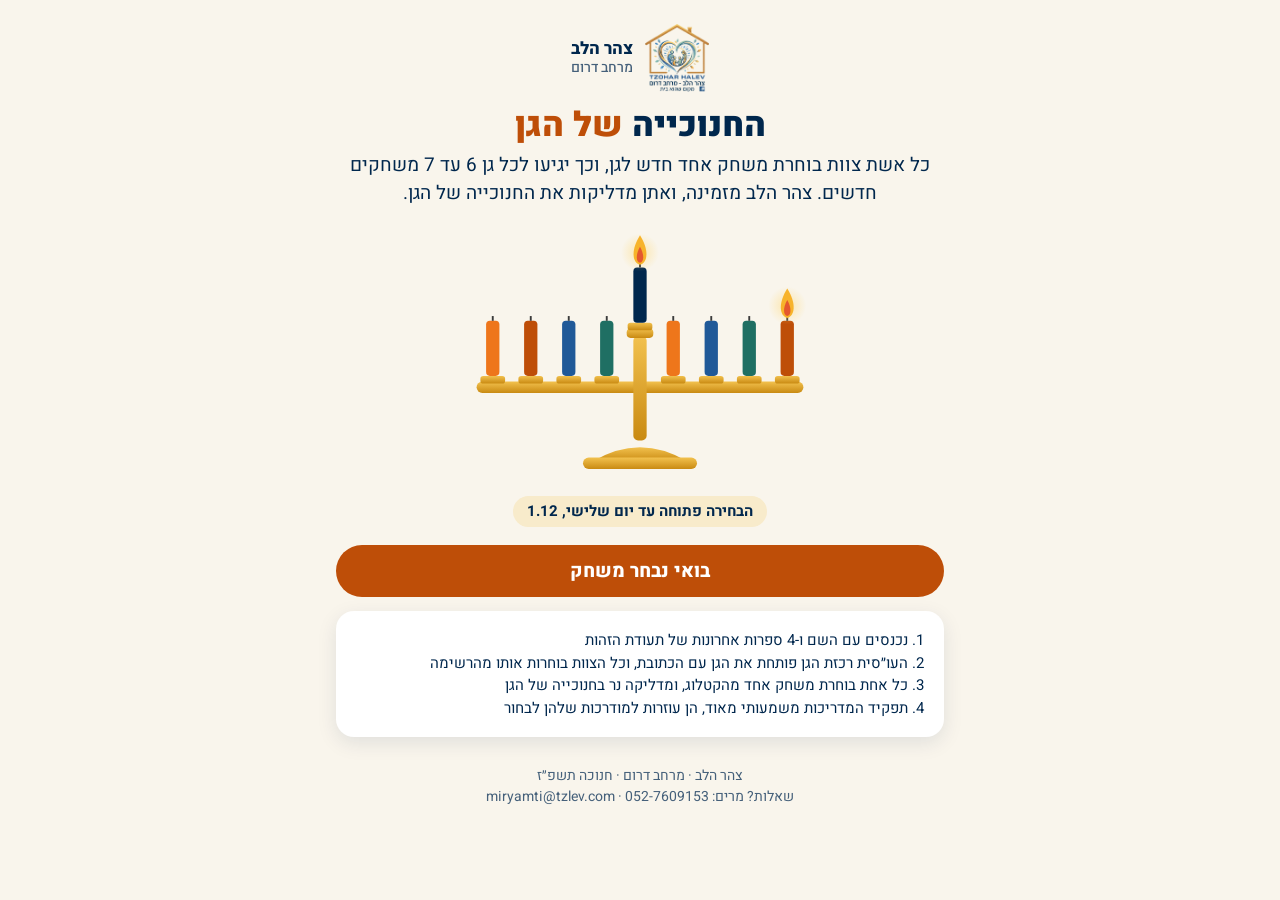
<file: index.html>
<!doctype html>
<html lang="he" dir="rtl">
<head>
<meta charset="utf-8">
<meta name="viewport" content="width=device-width, initial-scale=1">
<title>החנוכייה של הגן | צהר הלב</title>
<meta name="description" content="כל אשת צוות בגן בוחרת משחק אחד חדש לגן, וכך יגיעו לכל גן 6 עד 7 משחקים חדשים.">
<meta property="og:title" content="החנוכייה של הגן | צהר הלב מרחב דרום">
<meta property="og:description" content="כל אשת צוות בוחרת משחק אחד לגן שלה. צהר הלב מזמינה, ואתן מדליקות את החנוכייה.">
<meta property="og:type" content="website">
<meta property="og:url" content="https://miriam-tzohar.github.io/chanukiya/">
<meta property="og:image" content="https://miriam-tzohar.github.io/chanukiya/img/og.jpg">
<meta property="og:image:width" content="1200">
<meta property="og:image:height" content="630">
<meta name="twitter:card" content="summary_large_image">
<link rel="icon" href="img/logo.png">
<link rel="stylesheet" href="css/style.css?v=2711b">
</head>
<body>
<main class="wrap" id="app">
  <header class="top"><img src="img/logo.png" alt="צהר הלב"><div class="brand">צהר הלב<span>מרחב דרום</span></div></header>

  <section id="s-hero">
    <h1>החנוכייה <span class="hl">של הגן</span></h1>
    <p class="lead" id="mission"></p>
    <div id="heroChan" aria-hidden="true"></div>
    <p class="center"><span class="pill" id="deadline"></span></p>
    <button class="btn block" id="start" type="button">בואי נבחר משחק</button>
    <ol class="card small" style="padding-inline-start:36px">
      <li>נכנסים עם השם ו-4 ספרות אחרונות של תעודת הזהות</li>
      <li>העו״סית רכזת הגן פותחת את הגן עם הכתובת, וכל הצוות בוחרות אותו מהרשימה</li>
      <li>כל אחת בוחרת משחק אחד מהקטלוג, ומדליקה נר בחנוכייה של הגן</li>
      <li>תפקיד המדריכות משמעותי מאוד, הן עוזרות למודרכות שלהן לבחור</li>
    </ol>
    <div class="card hidden" id="myGans">
      <h2>הגנים שפתחת</h2>
      <p class="small muted">קישורי הניהול שלך, שמורים במכשיר הזה. בהם רואים מי בחרה, בוחרים בשם עובדת וסוגרים את הסל.</p>
      <div class="actions" id="myGansList"></div>
    </div>
  </section>

  <section id="s-id" class="hidden">
    <div class="msg info hidden" id="teacherBanner">מצב רכזת: את בוחרת בשם עובדת מהצוות של הגן</div>
    <form class="card" id="idForm" novalidate>
      <h2 id="idTitle">קודם כל, מי את?</h2>
      <div class="row2">
        <label class="field"><span>שם פרטי</span><input name="first" autocomplete="given-name" required maxlength="40"></label>
        <label class="field"><span>שם משפחה</span><input name="last" autocomplete="family-name" required maxlength="40"></label>
      </div>
      <label class="field"><span>4 ספרות אחרונות של תעודת הזהות</span>
        <input name="id4" inputmode="numeric" maxlength="4" pattern="[0-9]{4}" autocomplete="off" required dir="ltr" style="text-align:right">
        <small>רק כדי לוודא שכל אחת בוחרת משחק אחד לכל גן. לא מבקשים את המספר המלא.</small></label>
      <label class="field"><span>תפקיד</span><select name="role" required></select></label>
      <div class="msg info hidden" id="guideNote">
        <b>מדריכה יקרה, התפקיד שלך משמעותי מאוד.</b><br>
        את עוזרת למודרכות שלך לבחור. שבי איתן מול הקטלוג, המליצי על משחק שמתאים לילדים בגן,
        וכל אחת מהן נכנסת לקישור ובוחרת בעצמה.
        <div class="actions" style="margin-top:10px">
          <a class="btn small navy" href="catalog.pdf" target="_blank" rel="noopener">לקטלוג המשחקים</a>
          <a class="btn small ghost" href="wall.html">לקיר החנוכיות</a>
        </div>
      </div>
      <div id="ganPick">
        <label class="field"><span>עיר</span><select name="city" required></select></label>
        <label class="field"><span>הגן שלך</span><select name="gan" required disabled><option value="">קודם בוחרים עיר</option></select>
          <small id="ganHint"></small></label>
        <p class="small muted multi">עובדת ביותר מגן אחד? בוחרים משחק לכל גן בנפרד, עד 3 גנים. מתחילים בגן אחד, ואחרי הבחירה לוחצים "לבחירת משחק לגן נוסף".</p>
        <div id="newGan" class="newgan hidden">
          <h2>פתיחת הגן</h2>
          <p class="small muted">את רכזת הגן, ולכן את פותחת אותו. רכזת של כמה גנים? פותחים כל גן בנפרד.</p>
          <label class="field"><span>שם הגן</span><input name="gname" maxlength="60" placeholder="למשל: גן שושנים"></label>
          <label class="field"><span>כתובת הגן למשלוח המשחקים</span><input name="address" maxlength="120" autocomplete="street-address" placeholder="רחוב, מספר, עיר"></label>
          <div class="row2">
            <label class="field"><span>טלפון לתיאום משלוח</span><input name="phone" inputmode="tel" maxlength="20" dir="ltr" style="text-align:right"></label>
            <label class="field"><span>כמה יבחרו משחק לגן?</span><input name="staff" type="number" min="1" max="20" inputmode="numeric" value="6"></label>
          </div>
          <small class="muted">הגננת, הסייעות והמטפלות של הגן, ואת אם תבחרי משחק לגן הזה. בלי המדריכה, שעוזרת לצוות לבחור. לפי המספר הזה החנוכייה של הגן מתמלאת.</small>
        </div>
      </div>
      <div class="msg err" id="idErr" role="alert"></div>
      <button class="btn block" type="submit" id="idSubmit">לקטלוג המשחקים</button>
    </form>
  </section>

  <section id="s-cat" class="hidden">
    <div class="ganbar"><div class="in">
      <div class="mini" id="barChan"></div>
      <div class="t"><b id="barGan"></b><span id="barProg"></span></div>
      <button class="btn ghost small" id="back" type="button">חזרה</button>
    </div></div>
    <div class="msg info" id="catNote"></div>
    <div class="msg ok hidden" id="catFull"></div>
    <div class="msg err" id="catErr" role="alert"></div>
    <div id="catalog"></div>
  </section>

  <section id="s-open" class="hidden center">
    <h1>הגן <span class="hl">נפתח!</span></h1>
    <div id="openChan"></div>
    <p class="progress-line"><b id="openGan"></b> מופיע עכשיו ברשימת הגנים, והשמש שלו דולק.</p>
    <div class="actions" style="justify-content:center">
      <button class="btn teal" id="openPick" type="button">לבחירת המשחק שלי לגן הזה</button>
      <button class="btn ghost" id="openMore" type="button">פתיחת גן נוסף</button>
    </div>
  </section>

  <section id="s-done" class="hidden center">
    <h1>הדלקת <span class="hl">נר!</span></h1>
    <div id="doneChan"></div>
    <p class="progress-line" id="doneProg"></p>
    <div class="card">
      <p>בחרת את <b id="doneGame"></b> <b id="doneGan"></b>.</p>
      <p class="small" id="doneOthers"></p>
      <p class="small muted" id="doneNote">אפשר להחליף משחק עד שהרכזת סוגרת את הסל. מרים מזמינה את כל המשחקים, והם יגיעו לגן לפני חנוכה.</p>
      <div class="msg ok hidden" id="doneFull"></div>
      <div class="actions hidden" id="moreGan" style="justify-content:center">
        <button class="btn navy" id="moreGanBtn" type="button">עובדת גם בגן נוסף? לבחירת משחק לגן שני</button>
      </div>
      <div class="actions" style="justify-content:center">
        <button class="btn teal" id="shareBtn" type="button">תמונה לסטטוס</button>
        <a class="btn ghost" id="waBtn" target="_blank" rel="noopener">שליחה בוואטסאפ</a>
      </div>
      <div class="actions" style="justify-content:center">
        <button class="btn ghost small" id="changeBtn" type="button">החלפת משחק</button>
        <a class="btn ghost small" href="wall.html">לקיר החנוכיות</a>
        <a class="btn ghost small hidden" id="adminBack">חזרה לניהול הגן</a>
      </div>
    </div>
  </section>

  <div class="card hidden" id="ganCard" style="text-align:right">
    <h2>את השמש של <span id="gcName"></span></h2>
    <p>שלחי לצוות של הגן את אותו הקישור. כל אחת נכנסת, בוחרת את העיר ואת הגן, ובוחרת משחק. המדריכה עוזרת להן לבחור.</p>
    <div class="copybox"><input id="staffMsg" readonly aria-label="הודעה לצוות"><button class="btn small navy" id="copyStaff" type="button">העתקה</button></div>
    <div class="actions">
      <a class="btn teal small" id="waStaff" target="_blank" rel="noopener">שליחה לצוות בוואטסאפ</a>
      <a class="btn navy small" id="mailStaff">שליחה לצוות במייל</a>
    </div>
    <p class="small muted">עובדת בלי אינטרנט, או שהאתר חסום אצלה? שלחי לה את <a href="catalog.pdf" target="_blank" rel="noopener">הקטלוג להדפסה</a>. היא אומרת לך מספר משחק, ואת בוחרת בשמה במסך הניהול.</p>
    <p class="small" style="margin-top:16px"><b>קישור הניהול שלך:</b> בו רואים מי כבר בחרה ומה, אפשר לבחור בשם עובדת בלי סמארטפון, ולסגור את הסל בסוף. הוא רק שלך, אל תעבירי אותו לצוות.</p>
    <div class="actions">
      <a class="btn ghost small" id="toAdmin">למסך הניהול</a>
      <a class="btn ghost small" id="mailAdmin">שליחה לעצמי במייל</a>
      <button class="btn ghost small" id="copyAdmin" type="button">העתקת הקישור</button>
    </div>
    </div>

  <p class="foot">צהר הלב · מרחב דרום · חנוכה תשפ״ז<br>שאלות? מרים: 052-7609153 · miryamti@tzlev.com</p>
</main>

<div id="modal" class="modal hidden" role="dialog" aria-modal="true" aria-labelledby="mTitle">
  <div class="box">
    <img id="mImg" alt="" referrerpolicy="no-referrer">
    <h2 id="mTitle"></h2>
    <p><span id="mSup"></span></p>
    <p id="mQ"></p>
    <div class="msg err" id="mErr" role="alert"></div>
    <div class="actions" style="justify-content:center">
      <button class="btn" id="mYes" type="button">כן, זה המשחק שלי</button>
      <button class="btn ghost" id="mNo" type="button">עוד לא</button>
    </div>
  </div>
</div>

<script src="js/config.js?v=2711b"></script>
<script src="js/logic.js?v=2711b"></script>
<script src="js/api.js?v=2711b"></script>
<script src="js/ui.js?v=2711b"></script>
<script src="js/staff.js?v=2711b"></script>
</body>
</html>
</file>
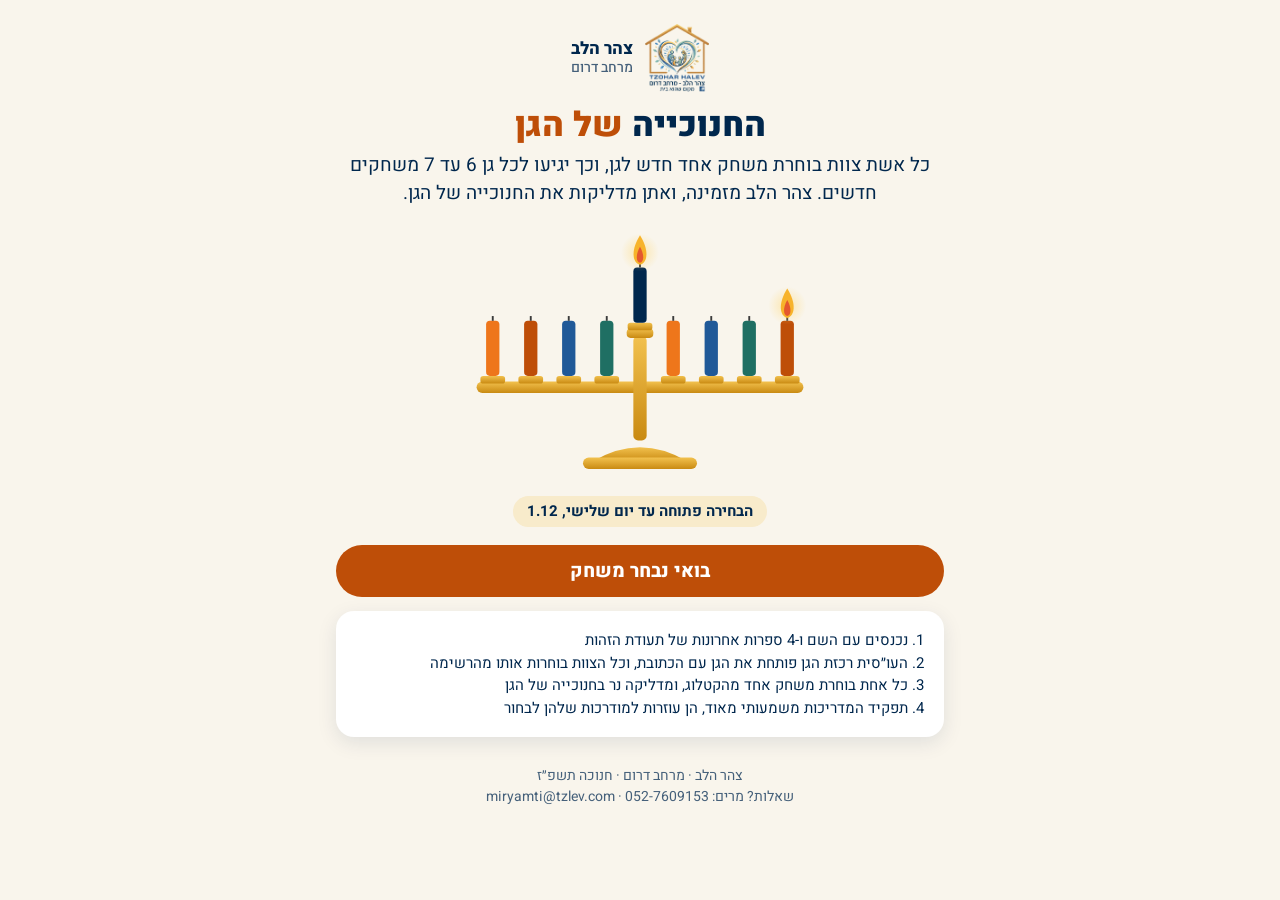
<file: gan.html>
<!doctype html>
<html lang="he" dir="rtl">
<head>
<meta charset="utf-8">
<meta name="viewport" content="width=device-width, initial-scale=1">
<title>ניהול הגן לרכזת | החנוכייה של הגן</title>
<meta name="robots" content="noindex">
<link rel="icon" href="img/logo.png">
<link rel="stylesheet" href="css/style.css?v=2711b">
</head>
<body>
<main class="wrap">
  <header class="top"><img src="img/logo.png" alt="צהר הלב"><div class="brand">צהר הלב<span>מרחב דרום</span></div></header>

  <!-- the עו״סית רכזת opens her gans on the main page (index.html); this page is only her private admin view -->
  <section id="s-admin" class="hidden">
    <h1 id="aTitle"></h1>
    <p class="center muted" id="aSub"></p>
    <div id="aChan"></div>
    <p class="progress-line" id="aProg"></p>
    <div class="msg info" id="aState"></div>
    <div class="card">
      <h2>מי כבר בחרה</h2>
      <div style="overflow-x:auto"><table class="tbl"><thead><tr><th>שם</th><th>תפקיד</th><th>משחק</th><th></th></tr></thead><tbody id="aRows"></tbody></table></div>
      <p class="small muted">עובדת בלי אינטרנט, או שהאתר חסום אצלה? שלחי לה את <a href="catalog.pdf" target="_blank" rel="noopener">הקטלוג להדפסה</a>. היא אומרת לך מספר משחק, ואת בוחרת בשמה ב"בחירה בשם עובדת" (אפשר לחפש לפי המספר).</p>
      <p class="empty hidden" id="aEmpty">עוד אף אחת לא בחרה. שלחי לצוות את הקישור.</p>
      <p class="small muted">תפקיד המדריכות משמעותי מאוד, הן עוזרות לצוות לבחור.</p>
      <div class="actions">
        <a class="btn teal small" id="onBehalf">בחירה בשם עובדת</a>
        <a class="btn ghost small" id="waStaff2" target="_blank" rel="noopener">הודעה לצוות בוואטסאפ</a>
        <a class="btn ghost small" id="mailStaff2">הודעה לצוות במייל</a>
        <button class="btn ghost small" id="copyStaff2" type="button">העתקת הודעה לצוות</button>
        <button class="btn ghost small" id="refresh" type="button">רענון</button>
      </div>
    </div>
    <div class="card">
      <h2 id="closeTitle">סגירת הסל</h2>
      <p id="closeText">כשכל הצוות בחר (או כשמגיע מועד הסגירה), סגרי את הסל. אחרי הסגירה אי אפשר להחליף, ומרים מזמינה את המשחקים.</p>
      <div class="msg err" id="aErr" role="alert"></div>
      <button class="btn navy" id="closeBtn" type="button">סגירת הסל של הגן</button>
    </div>
    <p class="center"><a class="btn ghost small" id="openAnother">רכזת של עוד גן? לפתיחת גן נוסף</a></p>
  </section>

  <section id="s-bad" class="hidden">
    <div class="msg err">קישור הניהול לא תקין. בדקי שהעתקת אותו במלואו, או פני למרים.</div>
  </section>

  <p class="foot">צהר הלב · מרחב דרום · חנוכה תשפ״ז<br>שאלות? מרים: 052-7609153 · miryamti@tzlev.com</p>
</main>

<div id="ask" class="modal hidden" role="dialog" aria-modal="true" aria-labelledby="askQ">
  <div class="box">
    <h2 id="askQ"></h2>
    <div class="actions" style="justify-content:center">
      <button class="btn navy" id="askYes" type="button">כן</button>
      <button class="btn ghost" id="askNo" type="button">ביטול</button>
    </div>
  </div>
</div>

<script src="js/config.js?v=2711b"></script>
<script src="js/logic.js?v=2711b"></script>
<script src="js/api.js?v=2711b"></script>
<script src="js/ui.js?v=2711b"></script>
<script src="js/gan.js?v=2711b"></script>
</body>
</html>
</file>
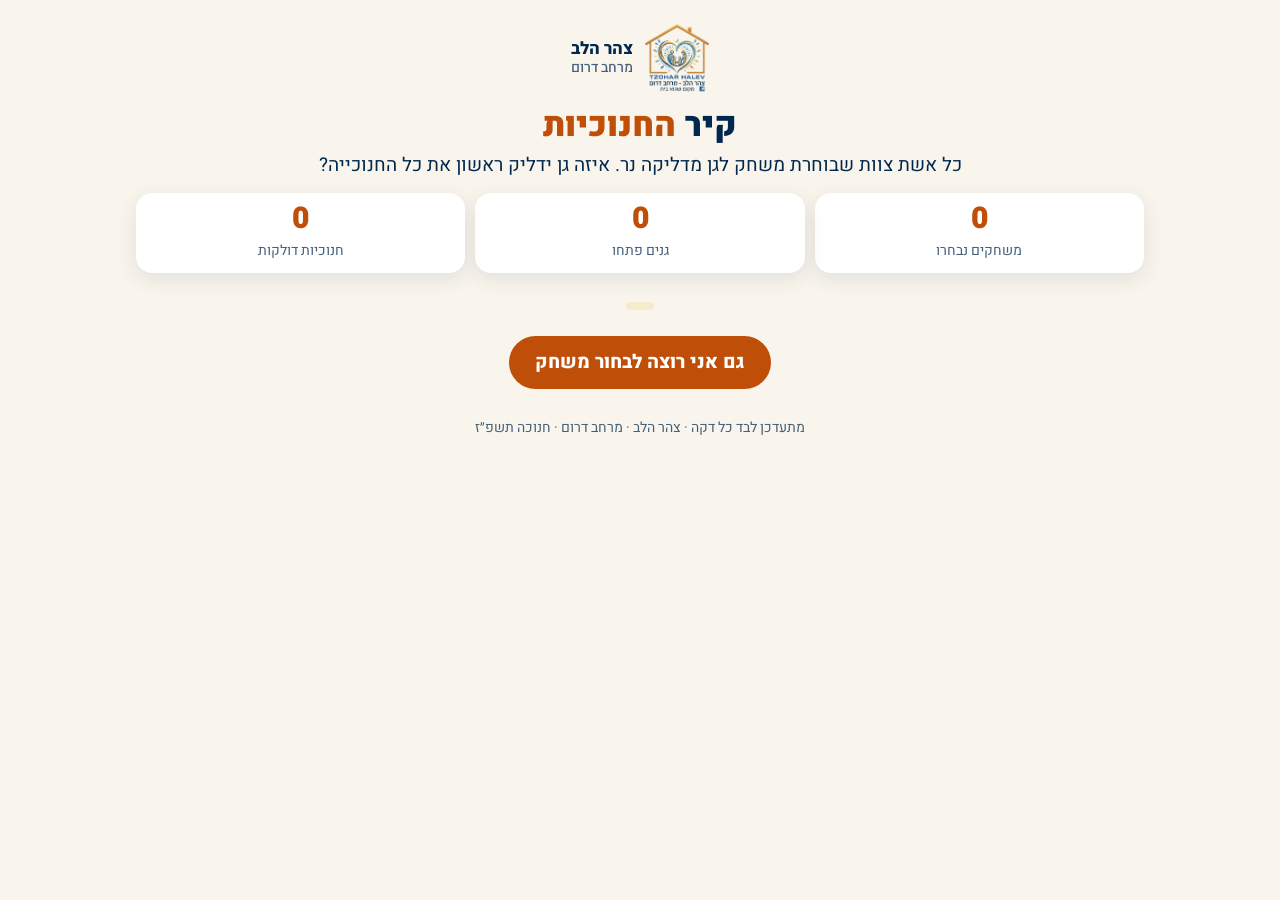
<file: wall.html>
<!doctype html>
<html lang="he" dir="rtl">
<head>
<meta charset="utf-8">
<meta name="viewport" content="width=device-width, initial-scale=1">
<title>קיר החנוכיות | צהר הלב</title>
<meta property="og:title" content="קיר החנוכיות | צהר הלב מרחב דרום">
<meta property="og:description" content="כל גן מדליק חנוכייה: כל אשת צוות בוחרת משחק לגן.">
<link rel="icon" href="img/logo.png">
<link rel="stylesheet" href="css/style.css?v=2711b">
</head>
<body>
<main class="wrap wide">
  <header class="top"><img src="img/logo.png" alt="צהר הלב"><div class="brand">צהר הלב<span>מרחב דרום</span></div></header>
  <h1>קיר <span class="hl">החנוכיות</span></h1>
  <p class="lead">כל אשת צוות שבוחרת משחק לגן מדליקה נר. איזה גן ידליק ראשון את כל החנוכייה?</p>
  <div class="stats">
    <div class="stat"><b id="tGames">0</b><span>משחקים נבחרו</span></div>
    <div class="stat"><b id="tGans">0</b><span>גנים פתחו</span></div>
    <div class="stat"><b id="tFull">0</b><span>חנוכיות דולקות</span></div>
  </div>
  <p class="center"><span class="pill" id="left"></span></p>
  <div id="cities"></div>
  <p class="empty hidden" id="none">עוד אין גנים פתוחים. העו״סיות רכזות הגנים פותחות את הגנים בימים הקרובים.</p>
  <p class="center"><a class="btn" href="index.html">גם אני רוצה לבחור משחק</a></p>
  <p class="foot">מתעדכן לבד כל דקה · צהר הלב · מרחב דרום · חנוכה תשפ״ז</p>
</main>
<script src="js/config.js?v=2711b"></script>
<script src="js/logic.js?v=2711b"></script>
<script src="js/api.js?v=2711b"></script>
<script src="js/ui.js?v=2711b"></script>
<script>
(function () {
  var $ = UI.$;
  function daysLeft() {
    var ms = new Date(window.CONFIG.DEADLINE_ISO) - new Date();
    if (ms <= 0) return 'הבחירה נסגרה. המשחקים בדרך לגנים!';
    var d = Math.ceil(ms / 86400000);
    return d === 1 ? 'היום היום האחרון לבחירה!' : 'נשארו עוד ' + d + ' ימים לבחירה';
  }
  async function load() {
    var r = await API.call('listGans', {});
    if (!r.ok) return;
    var full = r.gans.filter(function (g) { return g.chosen >= g.staff; }).length;
    $('#tGames').textContent = r.total;
    $('#tGans').textContent = r.gans.length;
    $('#tFull').textContent = full;
    $('#left').textContent = daysLeft();
    UI.show('#none', !r.gans.length);
    var by = {};
    r.gans.forEach(function (g) { (by[g.city] = by[g.city] || []).push(g); });
    var order = Logic.CITIES.filter(function (c) { return by[c]; });
    $('#cities').innerHTML = order.map(function (c) {
      var list = by[c].slice().sort(function (a, b) { return (b.chosen / b.staff) - (a.chosen / a.staff); });
      return '<h2 class="city">' + UI.esc(c) + '</h2><div class="wallgrid">' + list.map(function (g) {
        var isFull = g.chosen >= g.staff;
        return '<div class="gancard' + (isFull ? ' full' : '') + '">' + UI.chanukiah(UI.litFor(g.chosen, g.staff)) +
          '<b>' + UI.esc(g.name) + '</b><span>' + (isFull ? 'כל הצוות בחר! 🕎' : g.chosen + ' מתוך ' + g.staff) + '</span></div>';
      }).join('') + '</div>';
    }).join('');
  }
  load();
  setInterval(load, 60000);
})();
</script>
</body>
</html>
</file>
<file: css/style.css>
@font-face { font-family: 'Heebo'; src: url(../fonts/heebo-hebrew.woff2) format('woff2'); font-weight: 100 900; font-display: swap; unicode-range: U+0590-05FF, U+200C-2010, U+20AA, U+25CC, U+FB1D-FB4F; }
@font-face { font-family: 'Heebo'; src: url(../fonts/heebo-latin.woff2) format('woff2'); font-weight: 100 900; font-display: swap; unicode-range: U+0000-00FF, U+0131, U+0152-0153, U+02BB-02BC, U+02C6, U+02DA, U+02DC, U+2000-206F, U+2074, U+20AC, U+2122, U+2191, U+2193, U+2212, U+2215, U+FEFF, U+FFFD; }

:root {
  --cream: #F9F5EC;
  --paper: #FFFFFF;
  --navy: #00274D;
  --ink2: #45607A;
  --orange: #BE4E08;
  --brand: #EE761B;
  --teal: #1F6F63;
  --blue: #205998;
  --gold: #E8A317;
  --sky: #DCE8F5;
  --mint: #D6EDE6;
  --peach: #FBE2D0;
  --butter: #F8EBCB;
  --line: #E4DCCB;
  --danger: #A3261B;
  --radius: 18px;
  --shadow: 0 6px 20px rgba(0, 39, 77, .10);
}

* { box-sizing: border-box; }
html { -webkit-text-size-adjust: 100%; }
body {
  margin: 0; background: var(--cream); color: var(--navy);
  font-family: 'Heebo', 'Arial Hebrew', Arial, sans-serif; font-size: 18px; line-height: 1.5;
}
img { max-width: 100%; }
a { color: var(--blue); }
button, input, select { font: inherit; color: inherit; }
.wrap { max-width: 640px; margin: 0 auto; padding: 16px 16px 48px; }
.wrap.wide { max-width: 1040px; }
.hidden { display: none !important; }
.center { text-align: center; }
.muted { color: var(--ink2); }
.small { font-size: 15px; }

/* header */
.top { display: flex; align-items: center; gap: 12px; justify-content: center; padding: 8px 0 4px; }
.top img { width: 64px; height: auto; }
.top .brand { font-weight: 800; font-size: 17px; line-height: 1.2; }
.top .brand span { display: block; font-weight: 500; font-size: 14px; color: var(--ink2); }
h1 { font-size: 34px; line-height: 1.15; margin: 10px 0 6px; font-weight: 900; text-align: center; }
h1 .hl { color: var(--orange); }
h2 { font-size: 24px; margin: 6px 0 10px; font-weight: 800; }
.lead { text-align: center; font-size: 19px; margin: 0 auto 14px; max-width: 34em; }
.pill {
  display: inline-block; background: var(--butter); color: var(--navy); border-radius: 999px;
  padding: 4px 14px; font-weight: 700; font-size: 15px;
}
.mock-banner { background: var(--peach); text-align: center; font-size: 14px; padding: 4px; font-weight: 700; }

/* cards & forms */
.card { background: var(--paper); border-radius: var(--radius); box-shadow: var(--shadow); padding: 18px 16px; margin: 14px 0; }
.field { display: block; margin: 0 0 14px; }
.field > span { display: block; font-weight: 700; margin-bottom: 4px; }
.field small { display: block; color: var(--ink2); font-size: 14px; margin-top: 3px; }
.field input, .field select {
  width: 100%; font-size: 19px; padding: 11px 13px; border: 2px solid var(--line); border-radius: 14px; background: #fff;
}
.field input:focus, .field select:focus, .btn:focus-visible, .chip:focus-visible, .game button:focus-visible {
  outline: 3px solid var(--blue); outline-offset: 2px; border-color: var(--blue);
}
.row2 { display: grid; grid-template-columns: 1fr 1fr; gap: 10px; }
.btn {
  display: inline-flex; align-items: center; justify-content: center; gap: 8px; border: 0; cursor: pointer;
  background: var(--orange); color: #fff; font-weight: 800; font-size: 19px; border-radius: 999px;
  padding: 12px 26px; min-height: 52px; text-decoration: none;
}
.btn:hover { filter: brightness(1.06); }
.btn.block { width: 100%; }
.btn.ghost { background: transparent; color: var(--navy); border: 2px solid var(--navy); }
.btn.teal { background: var(--teal); }
.btn.navy { background: var(--navy); }
.btn.small { font-size: 16px; min-height: 40px; padding: 6px 16px; }
.btn[disabled] { opacity: .5; cursor: default; }
.msg { border-radius: 14px; padding: 10px 14px; margin: 10px 0; font-weight: 600; }
.msg.err { background: #FBE4E1; color: var(--danger); }
.msg.ok { background: var(--mint); color: var(--teal); }
.msg.info { background: var(--sky); color: var(--navy); }
.msg:empty { display: none; }
.copybox { display: flex; gap: 8px; align-items: stretch; margin: 8px 0; }
.copybox input { flex: 1; min-width: 0; font-size: 15px; padding: 8px 10px; border: 2px dashed var(--line); border-radius: 12px; background: var(--cream); direction: ltr; }
.actions { display: flex; flex-wrap: wrap; gap: 10px; margin-top: 10px; }

/* chanukiah */
.chanukiah { display: block; margin: 0 auto; width: 100%; max-width: 380px; height: auto; }
.chanukiah .flame { transform-origin: center bottom; transform-box: fill-box; animation: flicker 1.6s ease-in-out infinite alternate; }
.chanukiah .flame:nth-of-type(2n) { animation-duration: 1.2s; }
.chanukiah .glow { opacity: .55; }
@keyframes flicker { 0% { transform: scale(1, 1) rotate(-2deg); } 50% { transform: scale(.94, 1.06) rotate(2deg); } 100% { transform: scale(1.04, .96) rotate(-1deg); } }
.chanukiah .new-flame { animation: lightup .9s ease-out both, flicker 1.4s 0.9s ease-in-out infinite alternate; }
@keyframes lightup { 0% { transform: scale(0); opacity: 0; } 70% { transform: scale(1.4); opacity: 1; } 100% { transform: scale(1); } }
@media (prefers-reduced-motion: reduce) { .chanukiah .flame, .chanukiah .new-flame { animation: none; } }
.progress-line { text-align: center; font-weight: 800; font-size: 20px; margin: 6px 0; }
.progress-line b { color: var(--orange); }

/* gan header in catalog */
.ganbar {
  position: sticky; top: 0; z-index: 5; background: var(--cream); padding: 8px 0 6px;
  border-bottom: 1px solid var(--line);
}
.ganbar .in { display: flex; align-items: center; gap: 10px; }
.ganbar .mini { width: 92px; flex: none; }
.ganbar .t { flex: 1; min-width: 0; }
.ganbar .t b { display: block; font-size: 19px; line-height: 1.2; }
.ganbar .t span { font-size: 14px; color: var(--ink2); }

/* filters */
.chips { display: flex; gap: 8px; overflow-x: auto; padding: 8px 2px; scrollbar-width: none; }
.chips::-webkit-scrollbar { display: none; }
.chip {
  flex: none; border: 2px solid var(--line); background: #fff; border-radius: 999px; padding: 6px 14px;
  font-weight: 700; font-size: 15px; cursor: pointer; white-space: nowrap;
}
.chip[aria-pressed="true"] { background: var(--navy); color: #fff; border-color: var(--navy); }
.search { width: 100%; font-size: 17px; padding: 9px 13px; border: 2px solid var(--line); border-radius: 999px; background: #fff; margin: 4px 0 6px; }

/* catalog grid */
.grid { display: grid; grid-template-columns: repeat(auto-fill, minmax(158px, 1fr)); gap: 12px; margin-top: 10px; }
.game {
  position: relative; background: #fff; border-radius: 16px; box-shadow: var(--shadow); overflow: hidden;
  display: flex; flex-direction: column;
}
.game .ph { aspect-ratio: 1 / 1; background: #fff; display: grid; place-items: center; padding: 8px; }
.game .ph img { width: 100%; height: 100%; object-fit: contain; }
.game .b { padding: 8px 10px 10px; display: flex; flex-direction: column; gap: 4px; flex: 1; }
.game .n { font-weight: 800; font-size: 16px; line-height: 1.25; }
.game .meta { display: flex; justify-content: space-between; align-items: center; gap: 6px; font-size: 14px; }
.game .price { font-weight: 900; color: var(--orange); font-size: 17px; }
.game .sup { background: var(--sky); border-radius: 999px; padding: 1px 8px; font-size: 12.5px; font-weight: 700; }
.game .dom { font-size: 12.5px; color: var(--ink2); }
.game .x { font-size: 13.5px; color: var(--ink2); line-height: 1.35; }
.game .go { margin-top: auto; display: flex; flex-direction: column; gap: 6px; padding-top: 6px; }
.game .go button {
  border: 0; border-radius: 999px; background: var(--teal); color: #fff; font-weight: 800; font-size: 16px;
  padding: 8px 10px; cursor: pointer; min-height: 42px;
}
.game .go a { font-size: 13.5px; text-align: center; }
.game.taken { opacity: .55; }
.game.taken .go button { background: #9AA7B3; cursor: default; }
.game .tag {
  position: absolute; top: 8px; inset-inline-start: 8px; background: var(--navy); color: #fff; font-size: 12.5px;
  font-weight: 800; border-radius: 999px; padding: 2px 10px;
}
.game.mine { outline: 4px solid var(--gold); }
.game.mine .tag { background: var(--gold); color: var(--navy); }
.empty { text-align: center; color: var(--ink2); padding: 30px 0; }

/* modal */
.modal { position: fixed; inset: 0; background: rgba(0, 20, 40, .55); display: grid; place-items: center; padding: 16px; z-index: 50; }
.modal .box { background: #fff; border-radius: 22px; max-width: 420px; width: 100%; padding: 18px; text-align: center; max-height: 92vh; overflow: auto; }
.modal .box img { max-height: 200px; object-fit: contain; }

/* tables */
.tbl { width: 100%; border-collapse: collapse; font-size: 16px; }
.tbl th, .tbl td { text-align: start; padding: 8px 6px; border-bottom: 1px solid var(--line); vertical-align: top; }
.tbl th { font-size: 14px; color: var(--ink2); }
.tbl .del { background: none; border: 0; color: var(--danger); text-decoration: underline; cursor: pointer; font-size: 14px; }

/* wall */
.stats { display: grid; grid-template-columns: repeat(3, 1fr); gap: 10px; margin: 12px 0; }
.stat { background: #fff; border-radius: 16px; box-shadow: var(--shadow); text-align: center; padding: 10px 6px; }
.stat b { display: block; font-size: 30px; font-weight: 900; color: var(--orange); line-height: 1.1; }
.stat span { font-size: 14px; color: var(--ink2); }
.city { margin: 18px 0 6px; font-size: 22px; font-weight: 900; }
.wallgrid { display: grid; grid-template-columns: repeat(auto-fill, minmax(150px, 1fr)); gap: 10px; }
.gancard { background: #fff; border-radius: 16px; box-shadow: var(--shadow); padding: 10px; text-align: center; }
.gancard.full { background: var(--butter); }
.gancard b { display: block; font-size: 16px; line-height: 1.25; }
.gancard span { font-size: 14px; color: var(--ink2); }

/* confetti */
.confetti { position: fixed; inset: 0; pointer-events: none; z-index: 60; overflow: hidden; }
.confetti i { position: absolute; top: -20px; width: 10px; height: 14px; border-radius: 2px; animation: fall linear forwards; }
@keyframes fall { to { transform: translateY(110vh) rotate(720deg); } }

.foot { text-align: center; font-size: 14px; color: var(--ink2); margin-top: 28px; }

@media (max-width: 420px) {
  h1 { font-size: 29px; }
  .grid { grid-template-columns: repeat(2, 1fr); gap: 10px; }
  .row2 { grid-template-columns: 1fr; gap: 0; }
  .stat b { font-size: 24px; }
}
@media (min-width: 900px) {
  .grid { grid-template-columns: repeat(auto-fill, minmax(190px, 1fr)); }
}
.newgan { border-top: 2px dashed var(--line); margin: 4px 0 14px; padding-top: 12px; }
.newgan h2 { margin-top: 0; }
.newgan > small { display: block; font-size: 14px; line-height: 1.5; margin: -6px 0 12px; }
.game .no { position: absolute; top: 8px; left: 8px; z-index: 1; min-width: 30px; height: 30px; padding: 0 6px; border-radius: 999px; background: var(--navy); color: #fff; font-weight: 800; font-size: 14px; display: grid; place-items: center; }
/* 16.11: short description for staff instead of the supplier link, max 3 lines */
.game .x { display: -webkit-box; -webkit-line-clamp: 3; -webkit-box-orient: vertical; overflow: hidden; }
</file>
